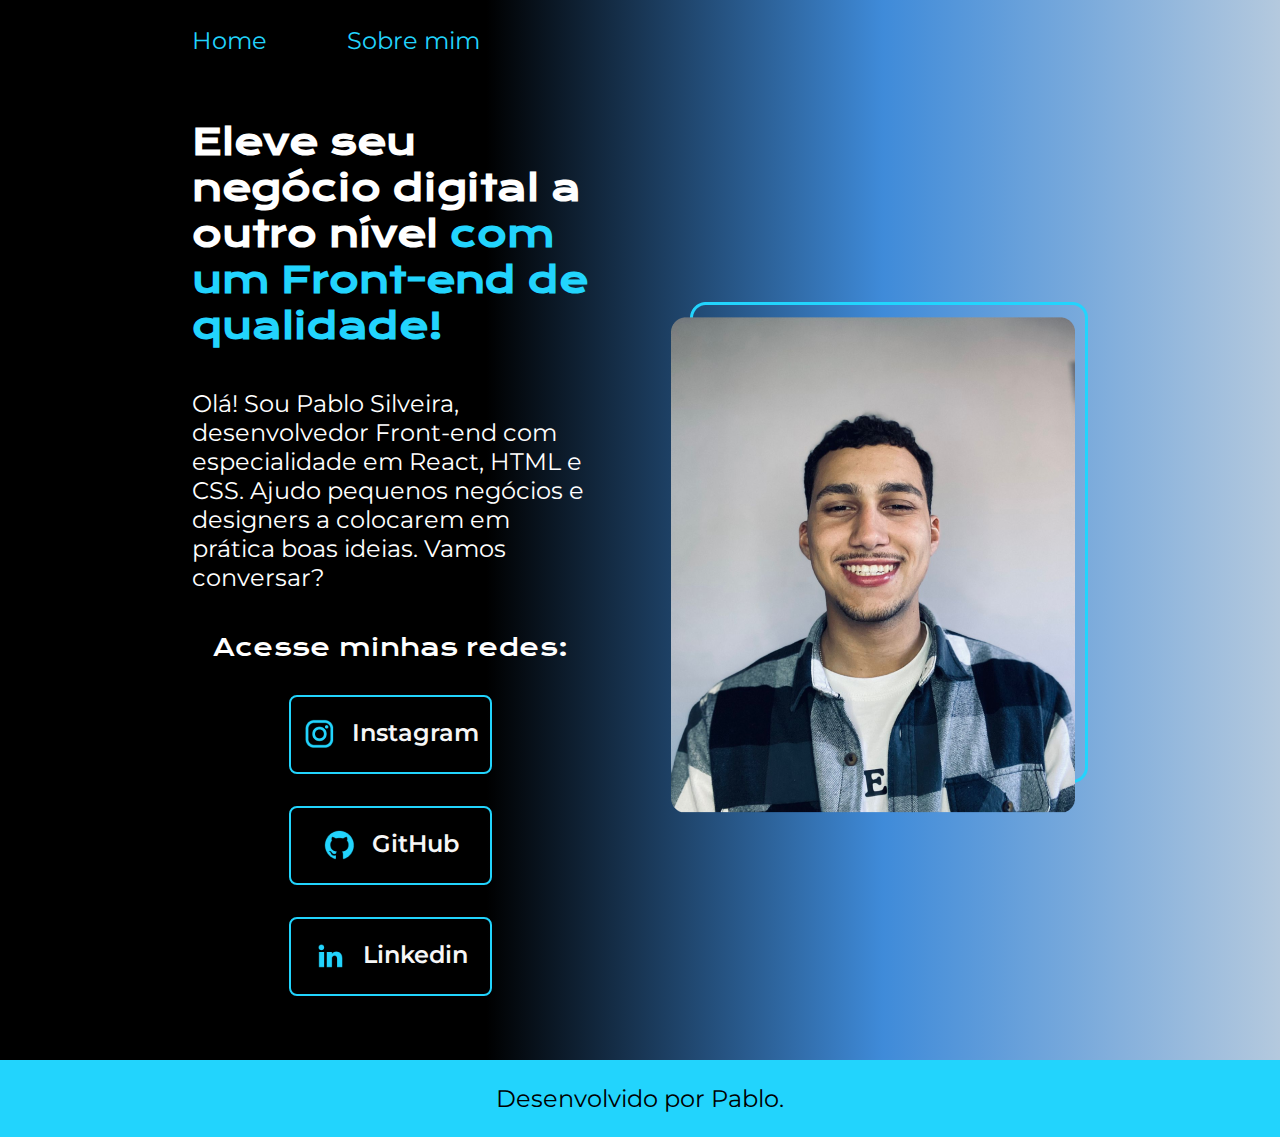
<file: index.HTML>
<!DOCTYPE html>
<html lang="pt-br">

<head>
    <meta charset="UTF-8">
    <meta http-equiv="X-UA-Compatible" content="IE=edge">
    <meta name="viewport" content="width=device-width, initial-scale=1.0">
    <title>Portifolio</title>
    <link rel="stylesheet" href="./styles/style.css">
</head>

<body>
    <header class="cabecalho">
        <nav class="cabecalho__menu">
            <a class="cabecalho__menu__link" href="index.HTML">Home</a>
            <a class="cabecalho__menu__link" href="about.HTML">Sobre mim</a>
        </nav>
    </header>
    <main class="apresentacao">
        <section class="apresentaca__conteudo">
            <h1 class="apresentacao__conteudo__titulo">Eleve seu negócio digital a outro nível
                <strong class="titulo-destaque">com um Front-end de qualidade!
                </strong>
            </h1>
            <p class="apresentacao__conteudo__titulo__texo">Olá! Sou Pablo Silveira, desenvolvedor
                Front-end com especialidade em React, HTML e
                CSS. Ajudo pequenos negócios e designers a
                colocarem em prática boas ideias. Vamos
                conversar?</p>
            <div class="apresentacao__link">
                <h2 class="apresentacao__link__subtitulo">Acesse minhas redes:</h2>
                <a class="apresentacao__link__navegacao" href="https://instagram.com/p4blo.ms">
                    <img src="./assets/instagram.png" alt="logo Instagram">
                    Instagram</a>
                <a class="apresentacao__link__navegacao" href="https://github.com/MrSloww">
                    <img src="./assets/github.png" alt="logo GitHub">
                    GitHub</a>
                <a class="apresentacao__link__navegacao" href="https://www.linkedin.com/in/pablo-silveira-22a094249/">
                    <img src="./assets/linkedin.png" alt="logo Linkedin">
                    Linkedin</a>
            </div>
        </section>
        <img class="apresentacao__imagem" src="./assets/Imagem.png" alt="Foto do Pablo Silveira">
    </main>
    <footer class="rodape">
        <p>Desenvolvido por Pablo.</p>
    </footer>
</body>

</html>
</file>
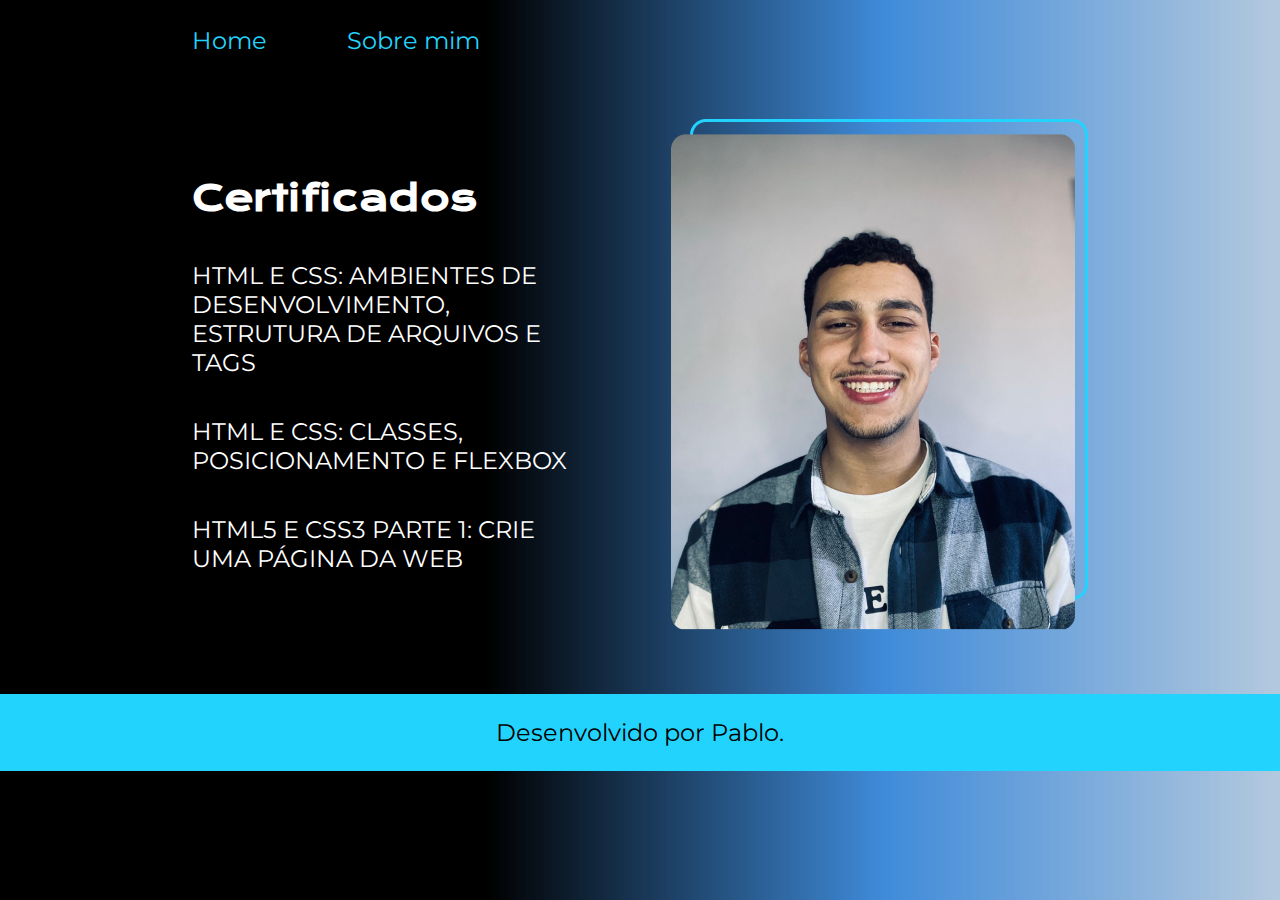
<file: about.HTML>
<!DOCTYPE html>
<html lang="pt-br">

<head>
    <meta charset="UTF-8">
    <meta http-equiv="X-UA-Compatible" content="IE=edge">
    <meta name="viewport" content="width=device-width, initial-scale=1.0">
    <title>Sobre mim</title>
    <link rel="stylesheet" href="./styles/style.css">
</head>

<body>
    <header class="cabecalho">
        <nav class="cabecalho__menu">
            <a class="cabecalho__menu__link" href="index.HTML">Home</a>
            <a class="cabecalho__menu__link" href="about.HTML">Sobre mim</a>
        </nav>
    </header>
    <main class="apresentacao">
        <section class="apresentaca__conteudo">
            <h1 class="apresentacao__conteudo__titulo">Certificados</h1>
            <p class="apresentacao__conteudo__titulo__texo">
                HTML E CSS: AMBIENTES DE DESENVOLVIMENTO, ESTRUTURA DE
                ARQUIVOS E TAGS</p>
            <p class="apresentacao__conteudo__titulo__texo">
                HTML E CSS: CLASSES, POSICIONAMENTO E FLEXBOX</p>
            <p class="apresentacao__conteudo__titulo__texo">
                HTML5 E CSS3 PARTE 1: CRIE UMA PÁGINA DA WEB</p>
        </section>
        <img class="apresentacao__imagem" src="./assets/Imagem.png" alt="Foto do Pablo Silveira">
    </main>
    <footer class="rodape">
        <p>Desenvolvido por Pablo.</p>
    </footer>
</body>

</html>
</file>
<file: styles/style.css>
@import url('https://fonts.googleapis.com/css2?family=Krona+One&family=Montserrat:wght@400;600&display=swap');

:root {
    --cor-pricipal: #000000;
    --cor-secundaria: #f6f6f6;
    --cor-terciaria: #22d4fd;

    --font-principal: 'Krona One', sans-serif;
    --font-secundaria: 'Montserrat', sans-serif;
}


* {
    padding: 0px;
    margin: 0px;
    list-style: none;
}

body {
    box-sizing: border-box;
    background: rgb(0, 0, 0);
    background: linear-gradient(90deg, rgba(0, 0, 0, 1) 38%, rgba(22, 114, 209, 0.8240546218487395) 69%, rgba(180, 201, 222, 1) 100%);
    color: white;
}

.cabecalho {
    padding: 2% 0% 0% 15%;

}

.cabecalho__menu {
    display: flex;
    gap: 80px;

}

.cabecalho__menu__link {
    font-family: var(--font-secundaria);
    font-size: 1.5rem;
    font-weight: 400;
    color: var(--cor-terciaria);
    text-decoration: none;
}

.apresentacao {
    padding: 5% 15%;
    display: flex;
    align-items: center;
    justify-content: space-between;
    gap: 82px;
}

.apresentaca__conteudo {
    width: 50%;
    display: flex;
    flex-direction: column;
    gap: 40px;

}

.apresentacao__conteudo__titulo {
    font-size: 2.25rem;
    font-family: var(--font-principal);
}

.titulo-destaque {
    color: var(--cor-terciaria);
}

.apresentacao__conteudo__titulo__texo {
    font-size: 1.5rem;
    font-family: var(--font-secundaria);
}

.apresentacao__link {
    display: flex;
    flex-direction: column;
    justify-content: space-between;
    align-items: center;
    gap: 32px;
}

.apresentacao__link__subtitulo {
    font-family: var(--font-principal);
    font-weight: 400;
    font-size: 1.5rem;
}

.apresentacao__link__navegacao {
    display: flex;
    justify-content: center;
    gap: 16px;
    border: 2px solid var(--cor-terciaria);
    text-decoration: none;
    width: 50%;
    text-align: center;
    border-radius: 8px;
    font-size: 1.5rem;
    font-weight: 600;
    padding: 21.5px 0;
    color: #f6f6f6;
    font-family: var(--font-secundaria);
}

.apresentacao__link__link:hover {
    background-color: #272727;
}

.apresentacao__imagem {
    width: 50%;
}


.rodape {
    padding: 24px;
    color: var(--cor-pricipal);
    background-color: var(--cor-terciaria);
    text-align: center;
    font-family: var(--font-secundaria);
    font-size: 1.5rem;
    font-weight: 400;
}

@media (max-width:1200px) {
    .cabecalho {
        padding: 10%;
    }

    .cabecalho__menu {
        justify-content: center;
    }

    .apresentacao {
        flex-direction: column-reverse;
        padding: 5%;
    }

    .apresentacao__conteudo {
        width: auto;
    }
}
</file>
